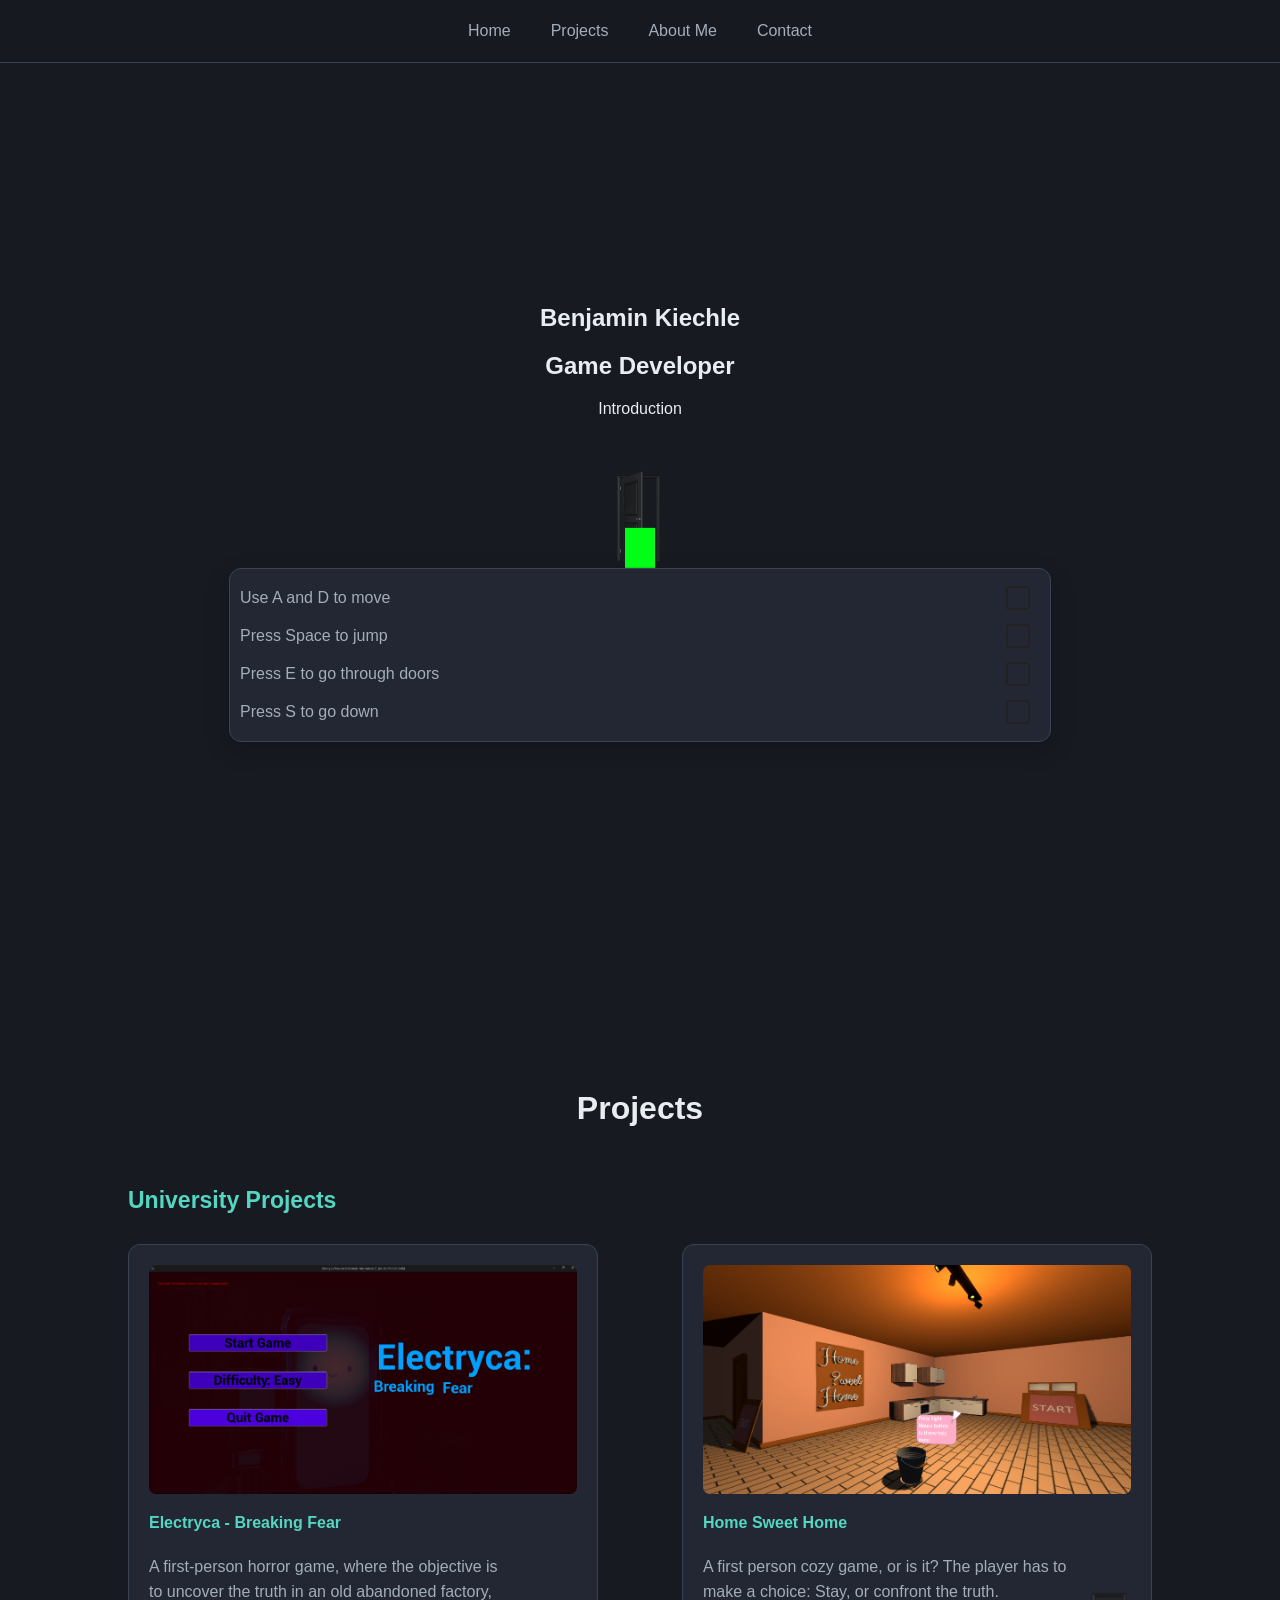
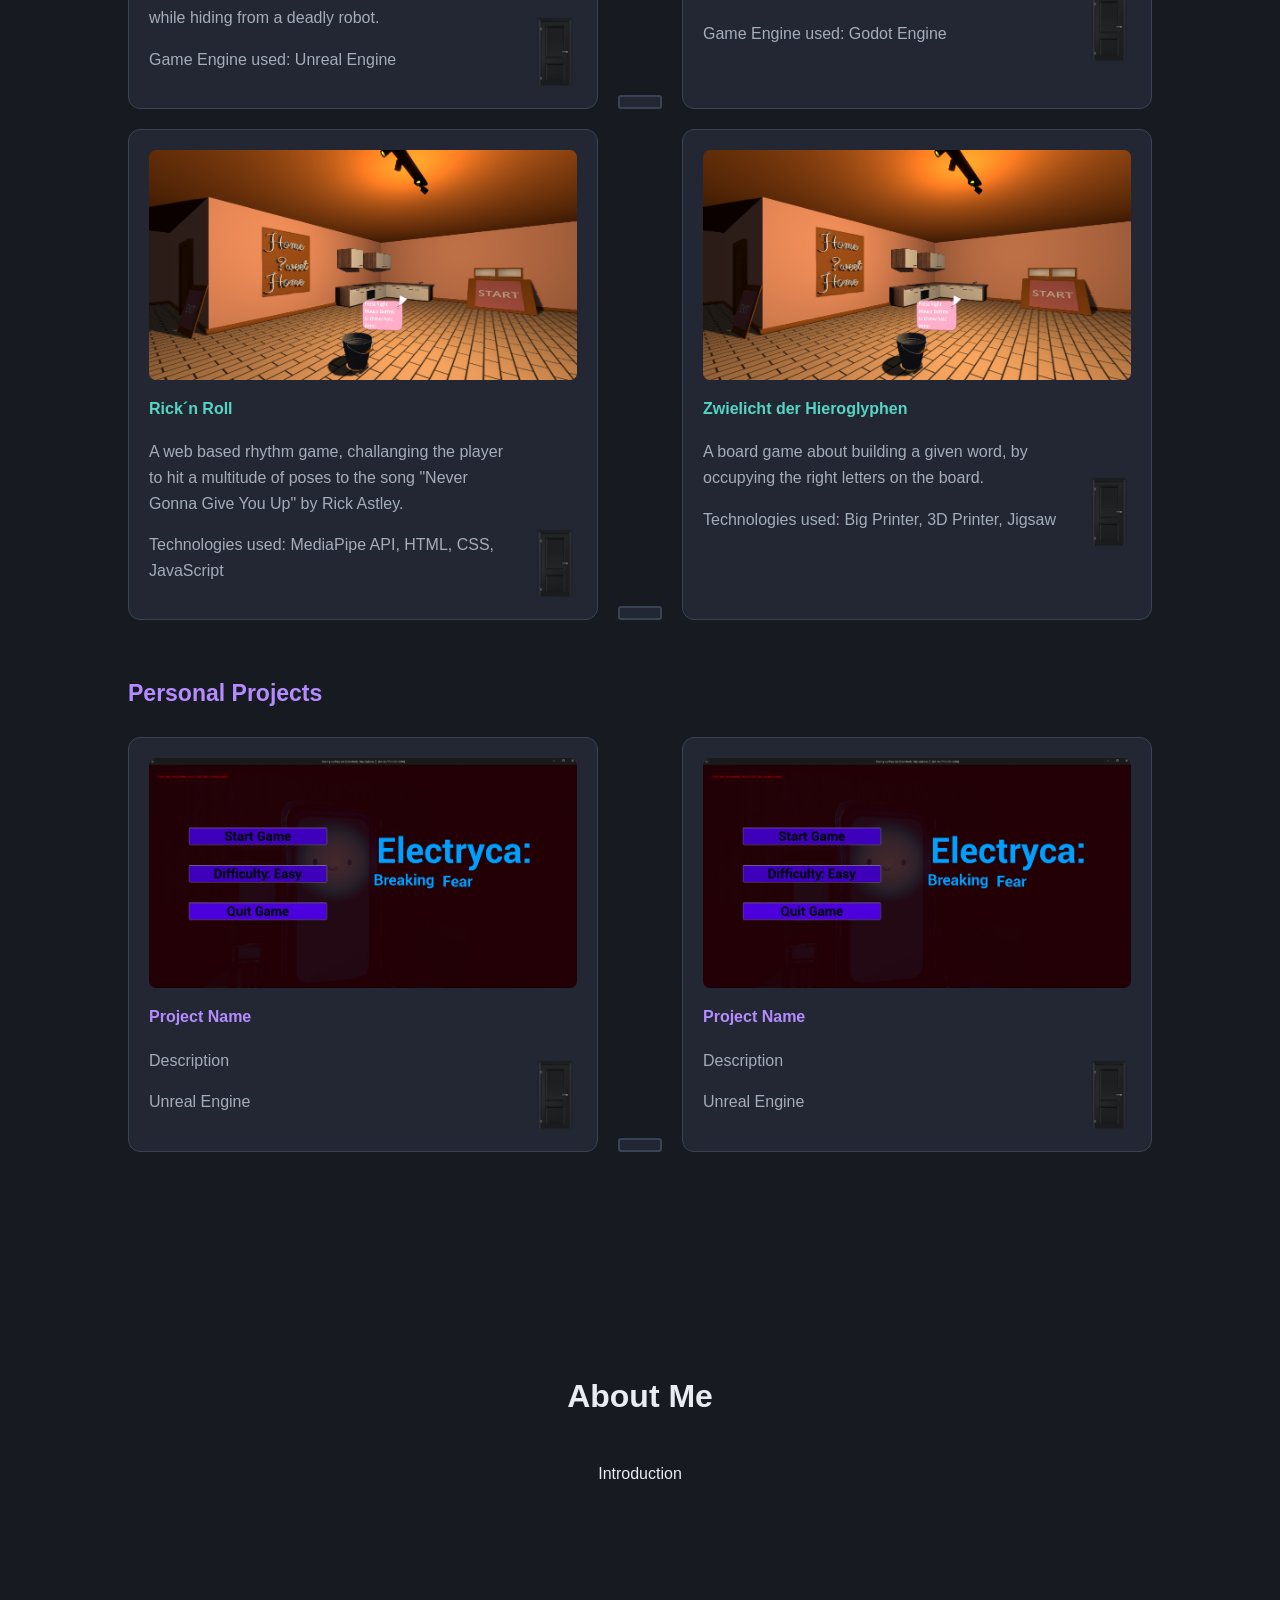
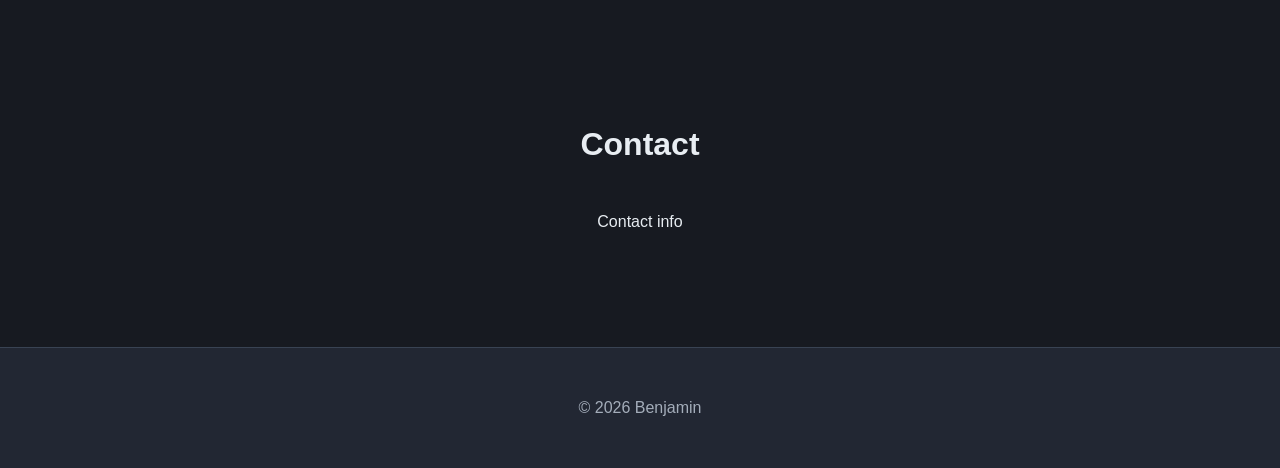
<file: index.html>
<!DOCTYPE html>
<html lang="en">

<head>
    <meta charset="UTF-8">
    <meta name="viewport" content="width=device-width, initial-scale=1.0">

    <title>Portfolio</title>
    <link rel="stylesheet" href="MainPage\style.css">
</head>

<body>

    <header>
        <nav>
            <a href="#home">Home</a>
            <a href="#projects">Projects</a>
            <a href="#about">About Me</a>
            <a href="#contact">Contact</a>
        </nav>
    </header>


    <main>

        <section id="home">

            <div class="home-content">

                <h1>Benjamin Kiechle</h1>

                <h2>Game Developer</h2>

                <p>
                    Introduction
                </p>





                <div class="TutorialPlatform">
                    <div class="project-entry tutorial-door" data-tutorial="true">
                        <img src="Images/TürZu.png">
                    </div>

                    <div class="tutorial-task">
                        <p>Use A and D to move</p>
                        <div class="check-box" id="moveCheck"></div>
                    </div>

                    <div class="tutorial-task">
                        <p>Press Space to jump</p>
                        <div class="check-box" id="jumpCheck"></div>
                    </div>

                    <div class="tutorial-task">
                        <p>Press E to go through doors</p>
                        <div class="check-box" id="doorCheck"></div>
                    </div>

                    <div class="tutorial-task">
                        <p>Press S to go down</p>
                        <div class="check-box" id="downCheck"></div>
                    </div>
                </div>

            </div>

        </section>

        <section id="projects">

            <h2>Projects</h2>


            <section id="university-projects">

                <h3>University Projects</h3>

                <!-- <div class="elevator"></div> -->

                <div class="project-grid">

                    <!-- Project cards go here -->
                    <article class="project-card">

                        <img src="Images/MainMenu.png">

                        <div class="project-content">

                            <div class="project-info">
                                <h4>Electryca - Breaking Fear</h4>

                                <p>
                                    A first-person horror game, where the objective is to uncover the truth in an old
                                    abandoned factory, while hiding from a deadly robot.
                                </p>

                                <p>
                                    Game Engine used: Unreal Engine
                                </p>
                            </div>

                            <div class="project-entry" data-link="ElectrycaPage\Electryca.html">
                                <img src="Images\TürZu.png" alt="jpg icon">
                            </div>

                        </div>

                    </article>

                    <!-- <div class="ladder">
                        <div class="ladder-block"></div>
                        <div class="ladder-block"></div>
                        <div class="ladder-block"></div>
                        <div class="ladder-block"></div>

                    </div> -->
                    <div class="elevator"></div>

                    <article class="project-card">

                        <img src="Images\HSH_MainMenu.png">

                        <div class="project-content">
                            <div class="project-info">
                                <h4>Home Sweet Home</h4>

                                <p>
                                    A first person cozy game, or is it? The player has to make a choice: Stay, or
                                    confront
                                    the truth.
                                </p>

                                <p>
                                    Game Engine used: Godot Engine
                                </p>
                            </div>
                            <!-- <a href="HomeSweetHome\HomeSweetHome.html">View Project</a> -->
                            <div class="project-entry" data-link="HomeSweetHome\HomeSweetHome.html">
                                <img src="Images\TürZu.png" alt="jpg icon">
                            </div>

                        </div>

                    </article>


                    <article class="project-card">

                        <img src="Images\HSH_MainMenu.png">

                        <div class="project-content">
                            <div class="project-info">
                                <h4>Rick´n Roll</h4>

                                <p>
                                    A web based rhythm game, challanging the player to hit a multitude of poses to the
                                    song
                                    "Never Gonna Give You Up" by Rick Astley.
                                </p>

                                <p>
                                    Technologies used: MediaPipe API, HTML, CSS, JavaScript
                                </p>
                            </div>
                            <div class="project-entry" data-link="RicknRoll\RicknRoll.html">
                                <img src="Images\TürZu.png" alt="jpg icon">
                            </div>
                        </div>

                    </article>

                    <!-- <div class="ladder">
                        <div class="ladder-block"></div>
                        <div class="ladder-block"></div>
                        <div class="ladder-block"></div>
                        <div class="ladder-block"></div>

                    </div> -->
                    <div class="elevator"></div>

                    <article class="project-card">

                        <img src="Images\HSH_MainMenu.png">

                        <div class="project-content">
                            <div class="project-info">
                                <h4>Zwielicht der Hieroglyphen</h4>

                                <p>
                                    A board game about building a given word, by occupying the right letters on the
                                    board.
                                </p>

                                <p>
                                    Technologies used: Big Printer, 3D Printer, Jigsaw
                                </p>
                            </div>
                            <div class="project-entry" data-link="Zwielicht_der_Hieroglyphen\Hieroglyphen.html">
                                <img src="Images\TürZu.png" alt="jpg icon">
                            </div>
                        </div>

                    </article>

                </div>

            </section>


            <section id="personal-projects">

                <h3>Personal Projects</h3>

                <div class="project-grid">

                    <!-- Project cards go here -->
                    <article class="project-card">

                        <img src="Images\MainMenu.png">

                        <div class="project-content">
                            <div class="project-info">
                                <h4>Project Name</h4>

                                <p>
                                    Description
                                </p>

                                <p>
                                    Unreal Engine
                                </p>
                            </div>
                            <div class="project-entry" data-link="Zwielicht_der_Hieroglyphen\Hieroglyphen.html">
                                <img src="Images\TürZu.png" alt="jpg icon">
                            </div>

                        </div>

                    </article>

                    <!-- <div class="ladder">
                        <div class="ladder-block"></div>
                        <div class="ladder-block"></div>
                        <div class="ladder-block"></div>
                        <div class="ladder-block"></div>
                    </div> -->

                    <div class="elevator"></div>

                    <article class="project-card">

                        <img src="Images\MainMenu.png">

                        <div class="project-content">
                            <div class="project-info">
                                <h4>Project Name</h4>

                                <p>
                                    Description
                                </p>

                                <p>
                                    Unreal Engine
                                </p>
                            </div>
                            <div class="project-entry" data-link="Zwielicht_der_Hieroglyphen\Hieroglyphen.html">
                                <img src="Images\TürZu.png" alt="jpg icon">
                            </div>

                        </div>

                    </article>
                </div>

            </section>

        </section>


        <section id="about">
            <h2>About Me</h2>
            <p>Introduction</p>
        </section>


        <section id="contact">
            <h2>Contact</h2>
            <p>Contact info</p>
        </section>
    </main>


    <footer>
        <p>© 2026 Benjamin</p>
    </footer>
    <canvas id="gameCanvas"></canvas>

    <script type="module" src="MainPage\game.js"></script>
</body>

</html>
</file>
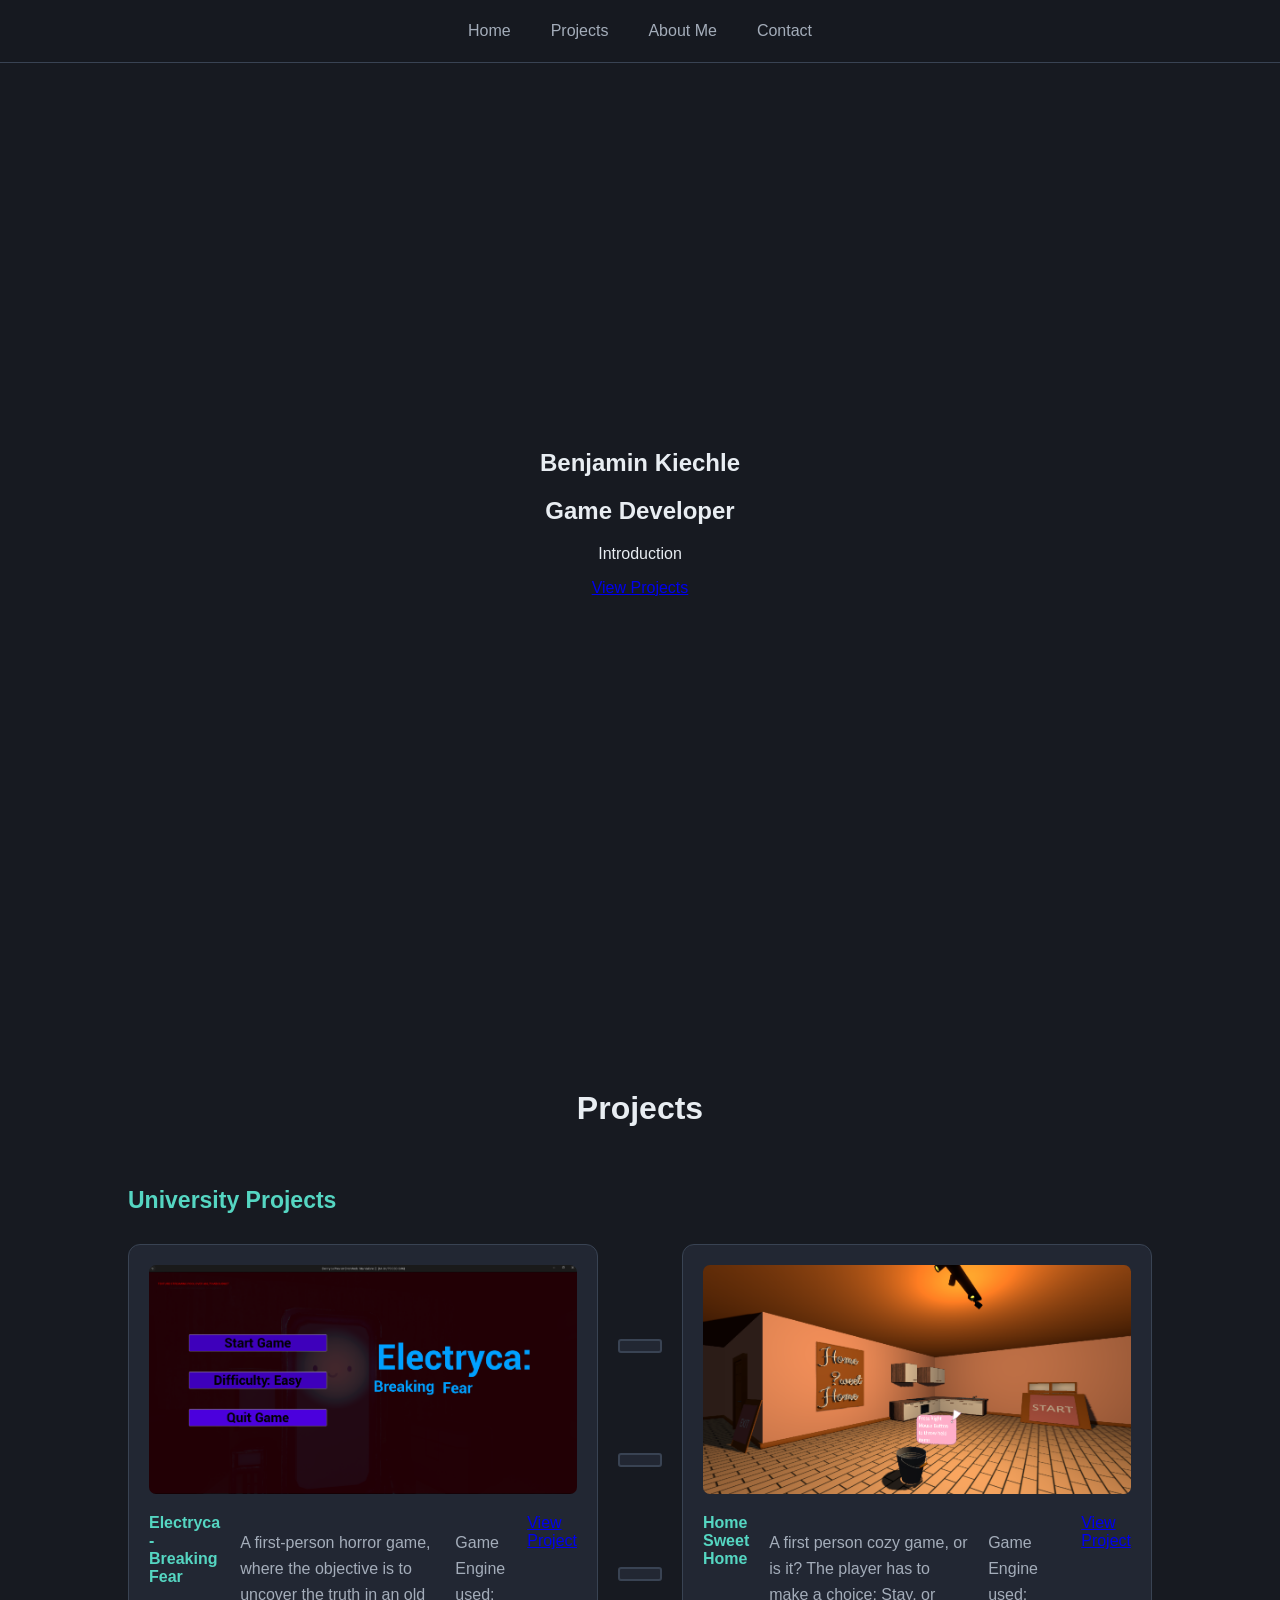
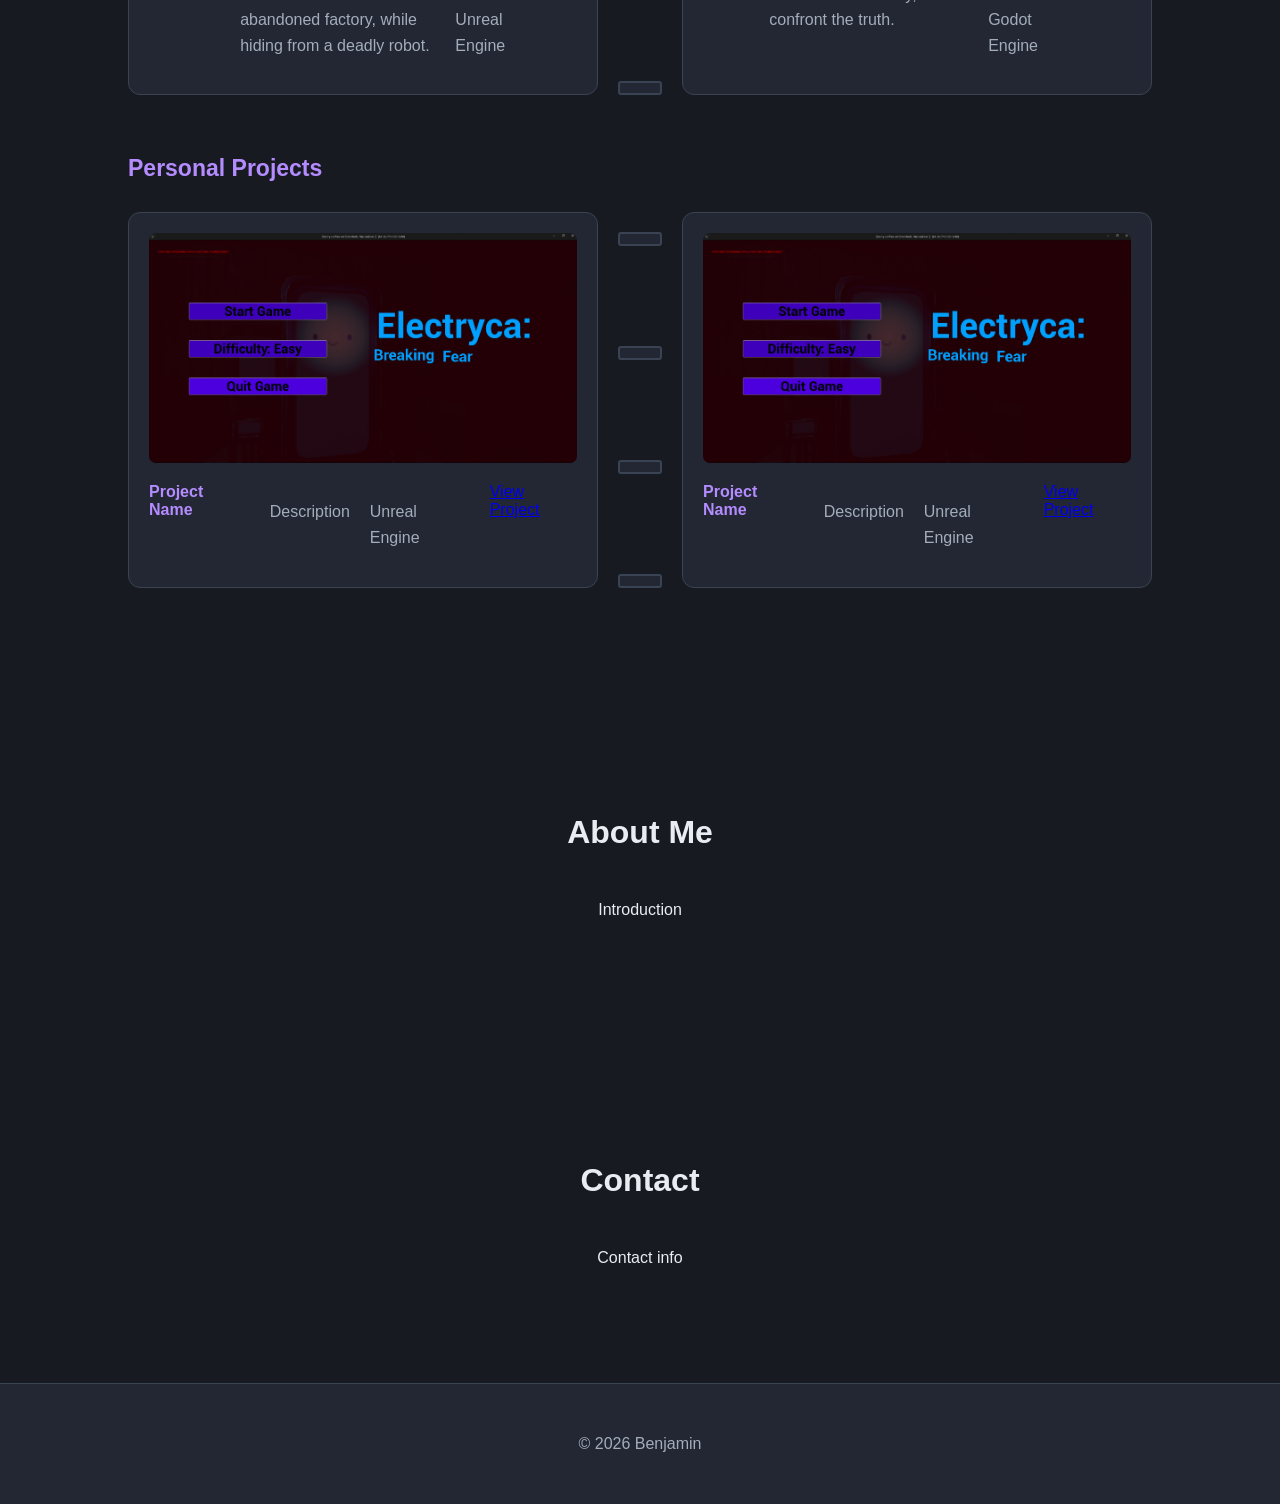
<file: MainPage/index.html>
<!DOCTYPE html>
<html lang="en">

<head>
    <meta charset="UTF-8">
    <meta name="viewport" content="width=device-width, initial-scale=1.0">

    <title>Portfolio</title>
    <link rel="stylesheet" href="style.css">
</head>

<body>

    <header>
        <nav>
            <a href="#home">Home</a>
            <a href="#projects">Projects</a>
            <a href="#about">About Me</a>
            <a href="#contact">Contact</a>
        </nav>
    </header>


    <main>

        <section id="home">

            <div class="home-content">

                <h1>Benjamin Kiechle</h1>

                <h2>Game Developer</h2>

                <p>
                    Introduction
                </p>

                <a href="#projects">View Projects</a>

            </div>

        </section>

        <section id="projects">

            <h2>Projects</h2>


            <section id="university-projects">

                <h3>University Projects</h3>

                <div class="project-grid">

                    <!-- Project cards go here -->
                    <article class="project-card">

                        <img src="../Images/MainMenu.png">

                        <div class="project-content">

                            <h4>Electryca - Breaking Fear</h4>

                            <p>
                                A first-person horror game, where the objective is to uncover the truth in an old
                                abandoned factory, while hiding from a deadly robot.
                            </p>

                            <p>
                                Game Engine used: Unreal Engine
                            </p>

                            <a href="..\ElectrycaPage\Electryca.html">View Project</a>

                        </div>

                    </article>

                    <div class="ladder">
                        <div class="ladder-block"></div>
                        <div class="ladder-block"></div>
                        <div class="ladder-block"></div>
                        <div class="ladder-block"></div>

                    </div>

                    <article class="project-card">

                        <img src="..\Images\HSH_MainMenu.png">

                        <div class="project-content">

                            <h4>Home Sweet Home</h4>

                            <p>
                                A first person cozy game, or is it? The player has to make a choice: Stay, or confront
                                the truth.
                            </p>

                            <p>
                                Game Engine used: Godot Engine
                            </p>

                            <a href="#">View Project</a>

                        </div>

                    </article>

                </div>

            </section>


            <section id="personal-projects">

                <h3>Personal Projects</h3>

                <div class="project-grid">

                    <!-- Project cards go here -->
                    <article class="project-card">

                        <img src="..\Images\MainMenu.png">

                        <div class="project-content">

                            <h4>Project Name</h4>

                            <p>
                                Description
                            </p>

                            <p>
                                Unreal Engine
                            </p>

                            <a href="#">View Project</a>

                        </div>

                    </article>

                    <div class="ladder">
                        <div class="ladder-block"></div>
                        <div class="ladder-block"></div>
                        <div class="ladder-block"></div>
                        <div class="ladder-block"></div>
                    </div>

                    <article class="project-card">

                        <img src="..\Images\MainMenu.png">

                        <div class="project-content">

                            <h4>Project Name</h4>

                            <p>
                                Description
                            </p>

                            <p>
                                Unreal Engine
                            </p>

                            <a href="#">View Project</a>

                        </div>

                    </article>
                </div>

            </section>

        </section>


        <section id="about">
            <h2>About Me</h2>
            <p>Introduction</p>
        </section>


        <section id="contact">
            <h2>Contact</h2>
            <p>Contact info</p>
        </section>
    </main>


    <footer>
        <p>© 2026 Benjamin</p>
    </footer>
    <canvas id="gameCanvas"></canvas>

    <script type="module" src="game.js"></script>
</body>

</html>
</file>
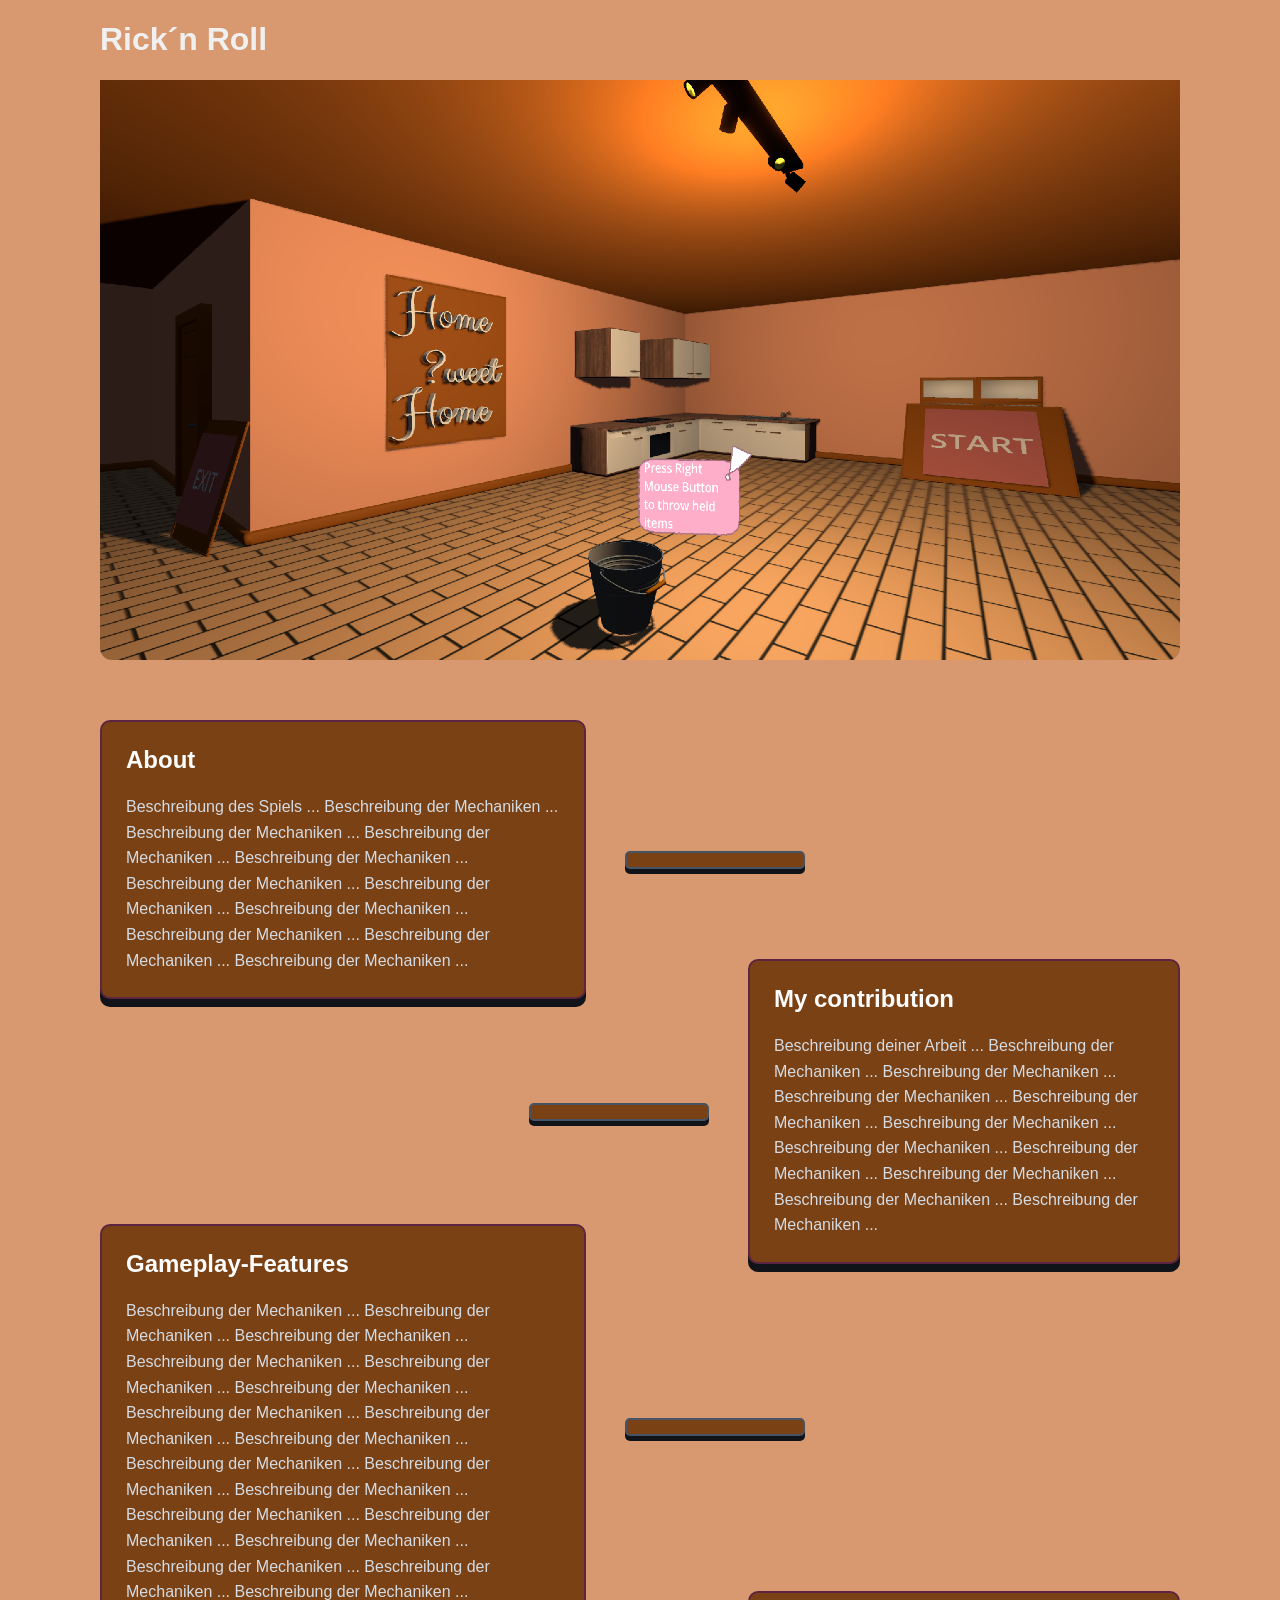
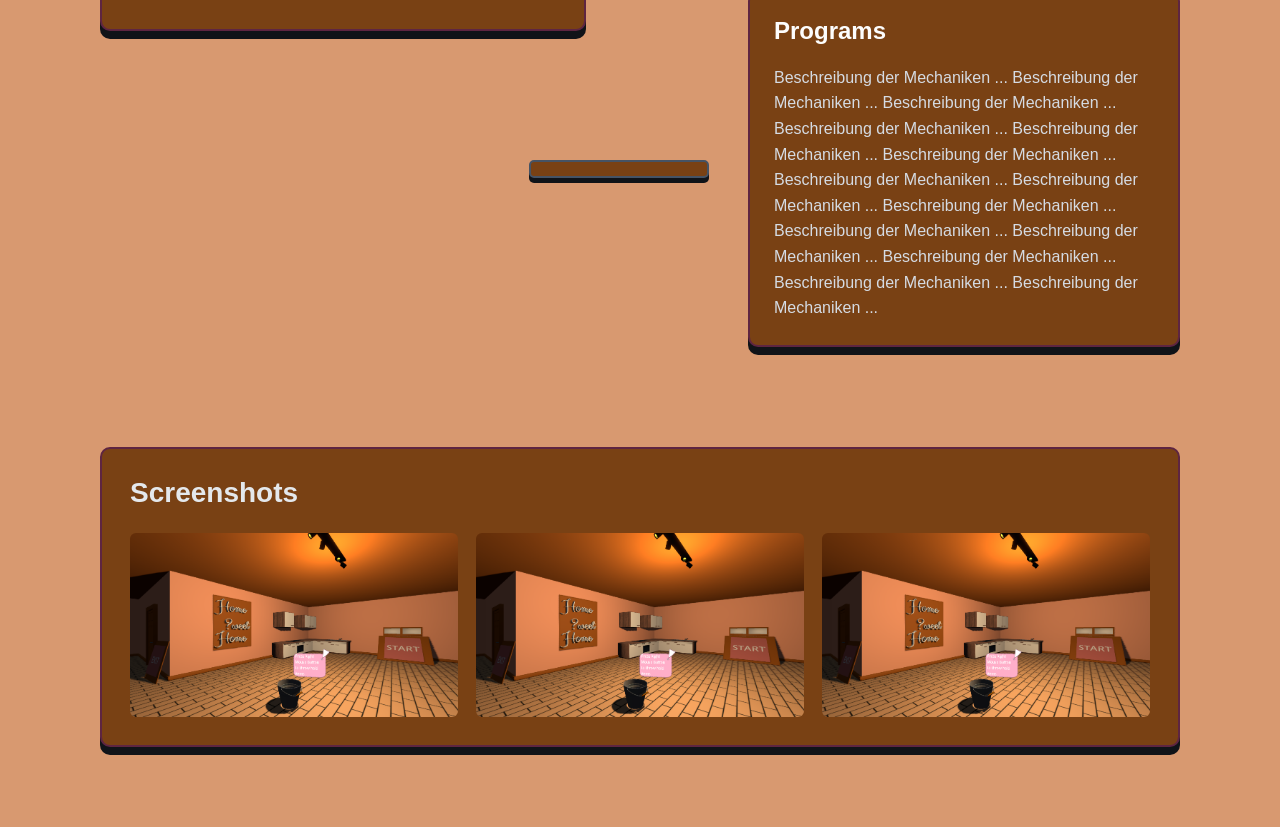
<file: RicknRoll/RicknRoll.html>
<!DOCTYPE html>
<html lang="en">

<head>
    <meta charset="UTF-8">
    <meta name="viewport" content="width=device-width, initial-scale=1.0">
    <title>Electryca - Breaking Fear</title>
    <link rel="stylesheet" href="RicknRoll.css">
</head>

<body>
    <canvas id="gameCanvas"></canvas>

    <main class="project-level">
        <h1>Rick´n Roll</h1>
        <section class="hero-platform">
            <img src="..\Images\HSH_MainMenu.png" alt="Rick´n Roll">
        </section>


        <section class="info-area">
            <div class="info-platform">
                <h2>About</h2>
                <p>Beschreibung des Spiels ...
                    Beschreibung der Mechaniken ...
                    Beschreibung der Mechaniken ...
                    Beschreibung der Mechaniken ...
                    Beschreibung der Mechaniken ...
                    Beschreibung der Mechaniken ...
                    Beschreibung der Mechaniken ...
                    Beschreibung der Mechaniken ...
                    Beschreibung der Mechaniken ...
                    Beschreibung der Mechaniken ...
                    Beschreibung der Mechaniken ...
                </p>
            </div>

            <div class="helper-platform"></div>

            <div class="info-platform">
                <h2>My contribution</h2>
                <p>Beschreibung deiner Arbeit ...
                    Beschreibung der Mechaniken ...
                    Beschreibung der Mechaniken ...
                    Beschreibung der Mechaniken ...
                    Beschreibung der Mechaniken ...
                    Beschreibung der Mechaniken ...
                    Beschreibung der Mechaniken ...
                    Beschreibung der Mechaniken ...
                    Beschreibung der Mechaniken ...
                    Beschreibung der Mechaniken ...
                    Beschreibung der Mechaniken ...
                </p>
                <div id="hiddenTextPosition2"></div>
            </div>

            <div class="helper-platform"></div>

            <div class="info-platform">
                <h2>Gameplay-Features</h2>
                <p>Beschreibung der Mechaniken ...
                    Beschreibung der Mechaniken ...
                    Beschreibung der Mechaniken ...
                    Beschreibung der Mechaniken ...
                    Beschreibung der Mechaniken ...
                    Beschreibung der Mechaniken ...
                    Beschreibung der Mechaniken ...
                    Beschreibung der Mechaniken ...
                    Beschreibung der Mechaniken ...
                    Beschreibung der Mechaniken ...
                    Beschreibung der Mechaniken ...
                    Beschreibung der Mechaniken ...
                    Beschreibung der Mechaniken ...
                    Beschreibung der Mechaniken ...
                    Beschreibung der Mechaniken ...
                    Beschreibung der Mechaniken ...
                    Beschreibung der Mechaniken ...
                    Beschreibung der Mechaniken ...
                </p>
            </div>

            <div class="helper-platform"></div>

            <div class="info-platform">
                <h2>Programs</h2>
                <p>Beschreibung der Mechaniken ...
                    Beschreibung der Mechaniken ...
                    Beschreibung der Mechaniken ...
                    Beschreibung der Mechaniken ...
                    Beschreibung der Mechaniken ...
                    Beschreibung der Mechaniken ...
                    Beschreibung der Mechaniken ...
                    Beschreibung der Mechaniken ...
                    Beschreibung der Mechaniken ...
                    Beschreibung der Mechaniken ...
                    Beschreibung der Mechaniken ...
                    Beschreibung der Mechaniken ...
                    Beschreibung der Mechaniken ...
                    Beschreibung der Mechaniken ...
                </p>
            </div>

            <div class="helper-platform"></div>
        </section>

        <section class="screenshot-gallery">

            <h2>Screenshots</h2>
            <div class="screenshot-grid">
                <img src="..\Images\HSH_MainMenu.png" alt="Screenshot 1">
                <img src="..\Images\HSH_MainMenu.png" alt="Screenshot 2">
                <img src="..\Images\HSH_MainMenu.png" alt="Screenshot 3">
            </div>
        </section>

    </main>
    <script type="module" src="RicknRoll.js"></script>
</body>

</html>
</file>
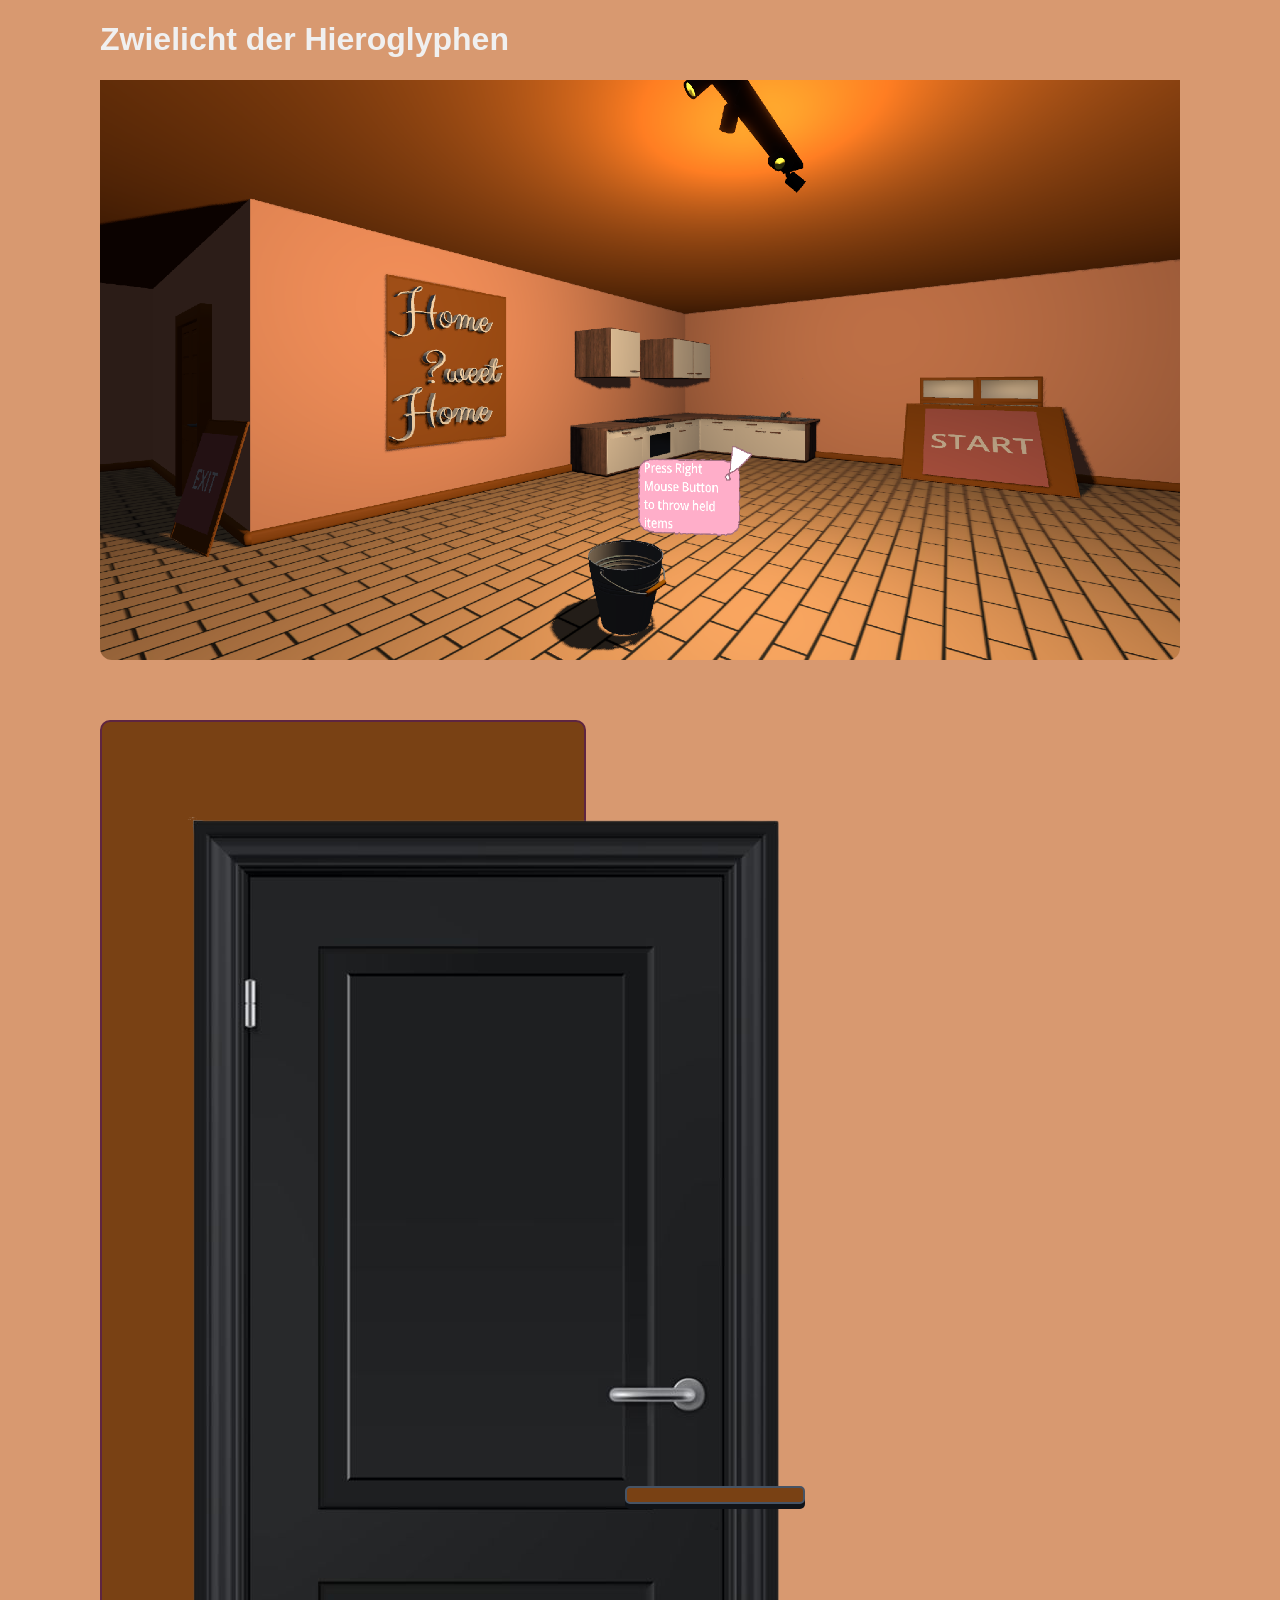
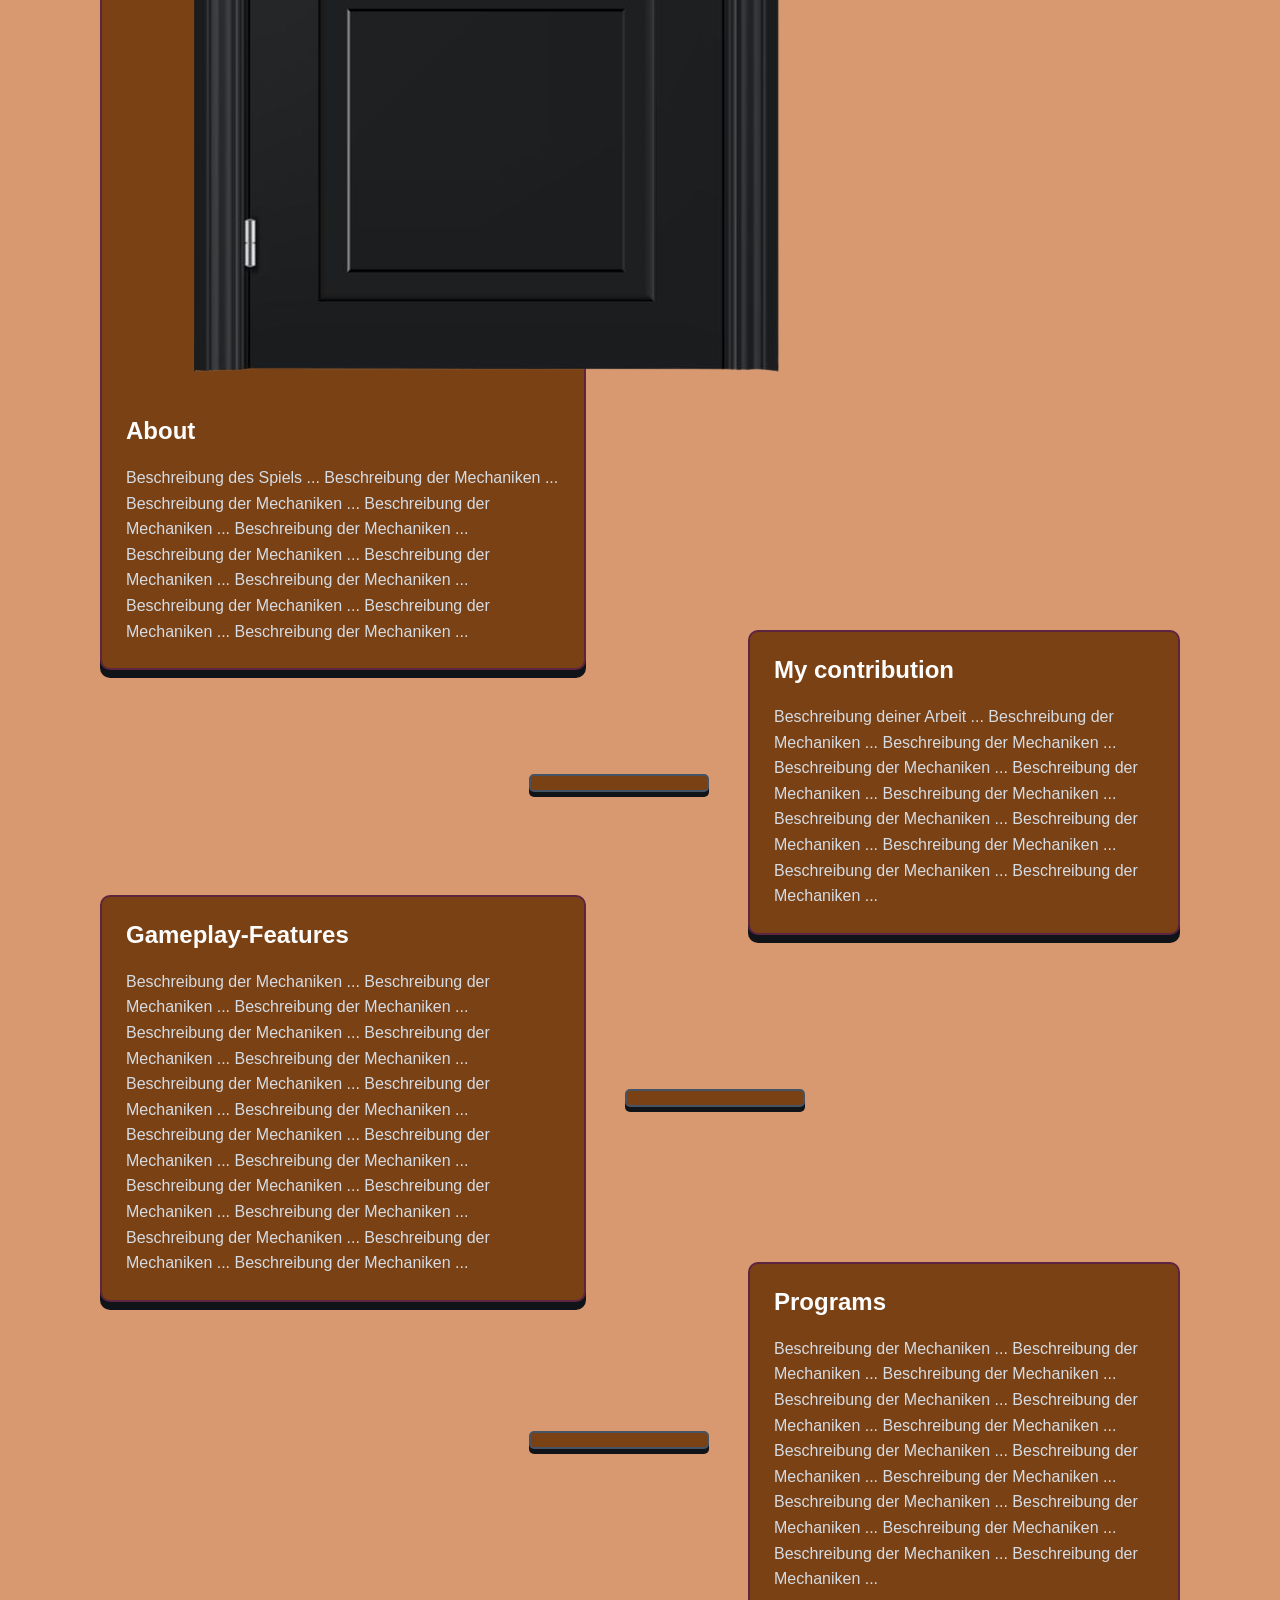
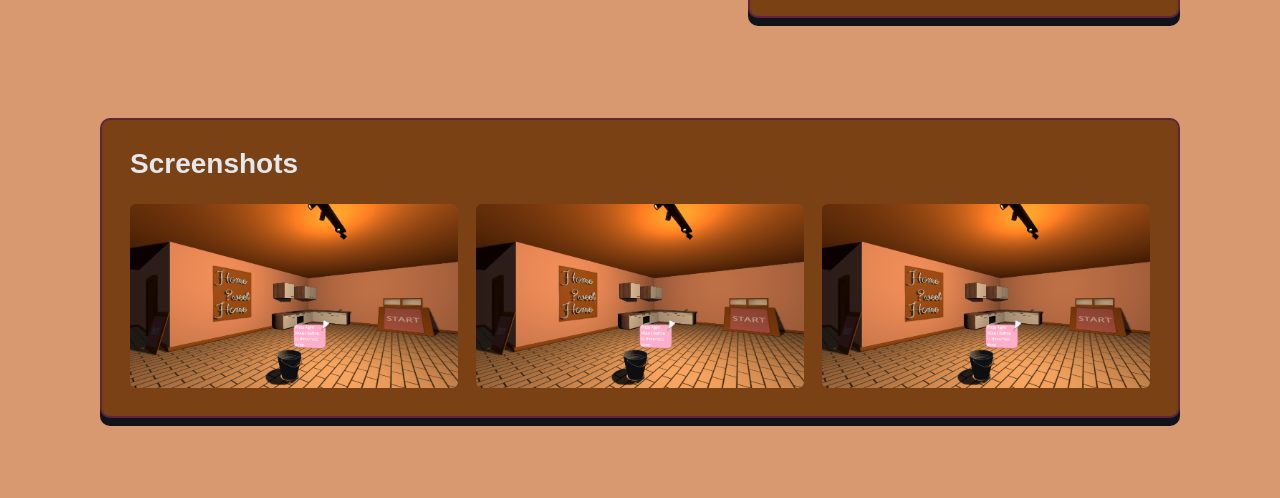
<file: Zwielicht_der_Hieroglyphen/Hieroglyphen.html>
<!DOCTYPE html>
<html lang="en">

<head>
    <meta charset="UTF-8">
    <meta name="viewport" content="width=device-width, initial-scale=1.0">
    <title>Electryca - Breaking Fear</title>
    <link rel="stylesheet" href="Hieroglyphen.css">
</head>

<body>
    <canvas id="gameCanvas"></canvas>

    <main class="project-level">
        <h1>Zwielicht der Hieroglyphen</h1>
        <section class="hero-platform">
            <img src="..\Images\HSH_MainMenu.png" alt="Zwielicht der Hieroglyphen">
        </section>


        <section class="info-area">
            <div class="info-platform">
                <div class="project-entry" data-link="../index.html">
                    <img src="..\Images\TürZu.png" alt="jpg icon">
                </div>
                <h2>About</h2>
                <p>Beschreibung des Spiels ...
                    Beschreibung der Mechaniken ...
                    Beschreibung der Mechaniken ...
                    Beschreibung der Mechaniken ...
                    Beschreibung der Mechaniken ...
                    Beschreibung der Mechaniken ...
                    Beschreibung der Mechaniken ...
                    Beschreibung der Mechaniken ...
                    Beschreibung der Mechaniken ...
                    Beschreibung der Mechaniken ...
                    Beschreibung der Mechaniken ...
                </p>
            </div>

            <div class="helper-platform"></div>

            <div class="info-platform">
                <h2>My contribution</h2>
                <p>Beschreibung deiner Arbeit ...
                    Beschreibung der Mechaniken ...
                    Beschreibung der Mechaniken ...
                    Beschreibung der Mechaniken ...
                    Beschreibung der Mechaniken ...
                    Beschreibung der Mechaniken ...
                    Beschreibung der Mechaniken ...
                    Beschreibung der Mechaniken ...
                    Beschreibung der Mechaniken ...
                    Beschreibung der Mechaniken ...
                    Beschreibung der Mechaniken ...
                </p>
                <div id="hiddenTextPosition2"></div>
            </div>

            <div class="helper-platform"></div>

            <div class="info-platform">
                <h2>Gameplay-Features</h2>
                <p>Beschreibung der Mechaniken ...
                    Beschreibung der Mechaniken ...
                    Beschreibung der Mechaniken ...
                    Beschreibung der Mechaniken ...
                    Beschreibung der Mechaniken ...
                    Beschreibung der Mechaniken ...
                    Beschreibung der Mechaniken ...
                    Beschreibung der Mechaniken ...
                    Beschreibung der Mechaniken ...
                    Beschreibung der Mechaniken ...
                    Beschreibung der Mechaniken ...
                    Beschreibung der Mechaniken ...
                    Beschreibung der Mechaniken ...
                    Beschreibung der Mechaniken ...
                    Beschreibung der Mechaniken ...
                    Beschreibung der Mechaniken ...
                    Beschreibung der Mechaniken ...
                    Beschreibung der Mechaniken ...
                </p>
            </div>

            <div class="helper-platform"></div>

            <div class="info-platform">
                <h2>Programs</h2>
                <p>Beschreibung der Mechaniken ...
                    Beschreibung der Mechaniken ...
                    Beschreibung der Mechaniken ...
                    Beschreibung der Mechaniken ...
                    Beschreibung der Mechaniken ...
                    Beschreibung der Mechaniken ...
                    Beschreibung der Mechaniken ...
                    Beschreibung der Mechaniken ...
                    Beschreibung der Mechaniken ...
                    Beschreibung der Mechaniken ...
                    Beschreibung der Mechaniken ...
                    Beschreibung der Mechaniken ...
                    Beschreibung der Mechaniken ...
                    Beschreibung der Mechaniken ...
                </p>
            </div>

            <div class="helper-platform"></div>
        </section>

        <section class="screenshot-gallery">

            <h2>Screenshots</h2>
            <div class="screenshot-grid">
                <img src="..\Images\HSH_MainMenu.png" alt="Screenshot 1">
                <img src="..\Images\HSH_MainMenu.png" alt="Screenshot 2">
                <img src="..\Images\HSH_MainMenu.png" alt="Screenshot 3">
            </div>
        </section>

    </main>
    <script type="module" src="Hieroglyphen.js"></script>
</body>

</html>
</file>
<file: MainPage/style.css>
/* GENERAL */

html {
    scroll-behavior: smooth;
}

body {
    margin: 0;
    font-family: Arial, sans-serif;
}


/* NAVIGATION */

header {
    position: sticky;
    top: 0;
    z-index: 1000;
    background-color: white;
}

nav {
    display: flex;
    justify-content: center;
    gap: 30px;
    padding: 20px;
}

nav a {
    text-decoration: none;
    color: black;
}


/* HOME */

#home {
    min-height: 100vh;

    display: flex;
    justify-content: center;
    align-items: center;

    text-align: center;
}

/* .home-content {
    max-width: 700px;
} */


/* PROJECTS */

#projects {
    padding: 100px 10%;
}

#projects>h2 {
    text-align: center;
}

#university-projects,
#personal-projects {
    margin-top: 60px;
}

#university-projects h3,
#personal-projects h3 {
    margin-bottom: 30px;
}




.project-grid {
    display: grid;
    grid-template-columns: 1fr auto 1fr;
    align-items: end;
    gap: 20px;
}

/* PROJECT CARD */

.project-card {
    height: 100%;
    box-sizing: border-box;
    border: 1px solid #ccc;
    padding: 20px;
}

.project-card img {
    width: 100%;
    height: auto;
    display: block;
}

.project-content {
    margin-top: 20px;
}


/* ABOUT */

#about {
    padding: 100px 10%;
    text-align: center;
}


/* CONTACT */

#contact {
    padding: 100px 10%;
    text-align: center;
}


/* FOOTER */

footer {
    padding: 30px;
    text-align: center;
}

#gameCanvas {
    position: fixed;
    inset: 0;

    width: 100%;
    height: 100%;

    pointer-events: none;
    z-index: 9999;
}

.ladder {
    display: flex;
    flex-direction: column;
    align-items: center;
    gap: 100px;
}





.TutorialPlatform {
    position: relative;
    width: 800px;
    border: 1px solid #333;
    border-radius: 10px;
    margin-top: 150px;
    padding: 10px;
}

.tutorial-task {
    display: flex;
    justify-content: space-between;
    align-items: center;
}

.tutorial-task p {
    margin: 10px 0;
}

.check-box {
    width: 20px;
    height: 20px;
    border: 2px solid #222;
    border-radius: 3px;
    margin-right: 10px;
}

.check-box.completed {
    background-color: #4CAF50;
    position: relative;
}

.check-box.completed::after {
    content: "✓";
    color: white;
    position: absolute;
    left: 3px;
    top: -2px;
    font-size: 18px;
}

.project-entry {
    width: 10%;
    height: auto;
    flex-shrink: 0;
    align-self: flex-end;
}


.project-entry:hover img {
    content: url("../Images/TürOffen.png");
}

.tutorial-door {
    position: absolute;
    width: 80px;
    height: 100px;
    top: -100px;
    left: 50%;
    transform: translateX(-50%);
}

.tutorial-door img {
    width: 100%;
    height: 100%;
    object-fit: contain;
}

.project-content {
    display: flex;
    align-items: flex-start;
    justify-content: space-between;
    gap: 20px;
}

.project-info {
    flex: 1;
}

#university-projects {
    --project-accent: #55d6c2;
    --project-glow: #09bea634;
}

#personal-projects {
    --project-accent: #b58cff;
    --project-glow: #6b46af60;
}


:root {
    --background: #171a21;
    --surface: #222733;
    --surface-hover: #2b3342;
    --accent: #55d6c2;
    --text: #e8edf2;
    --text-muted: #a4adba;
    --border: #394353;
    --glow: #09bea634;
    --elevator-speed: 300;
}

body {
    background-color: var(--background);
    color: var(--text);
    font-family: Arial, sans-serif;
}

html {
    scroll-behavior: smooth;
}

header {
    position: sticky;
    top: 0;
    z-index: 10000;
    background: rgba(23, 26, 33, 0.9);
    backdrop-filter: blur(12px);
    border-bottom: 1px solid var(--border);
}

nav {
    display: flex;
    justify-content: center;
    gap: 40px;
    padding: 22px;
}

nav a {
    text-decoration: none;
    color: var(--text-muted);
    font-size: 16px;
    transition: color 0.2s ease;
}

nav a:hover {
    color: var(--accent);
}

.project-card {
    background: var(--surface);
    border: 1px solid var(--border);
    border-radius: 12px;
    padding: 20px;

    transition:
        transform 0.25s ease,
        border-color 0.25s ease,
        box-shadow 0.25s ease;
}

.project-card:hover,
.project-card.player-hover {
    transform: translateY(-5px);
    border-color: var(--project-accent);
    /* box-shadow: 0 10px 30px rgba(0, 0, 0, 0.25); */
    box-shadow:
        0 0 5px var(--project-glow),
        0 0 10px var(--project-glow),
        0 0 30px var(--project-glow),
        0 0 40px var(--project-glow);
}

.elevator {
    /* margin: 0 auto; */
    width: 40px;
    height: 10px;
    background-color: var(--surface);
    border: 2px solid var(--border);
    border-radius: 3px;

    transition:
        transform calc(var(--elevator-distance) / var(--elevator-speed) * 1s) ease-in-out,
        border-color 0.25s ease;
}

.elevator.player-hover {
    transform: translateY(calc(var(--elevator-distance) * -1px));
    border-color: var(--project-accent);
    box-shadow:
        0 0 5px var(--project-glow),
        0 0 10px var(--project-glow),
        0 0 30px var(--project-glow),
        0 0 40px var(--project-glow);
}

.project-card img {
    border-radius: 7px;
}

.project-content {
    margin-top: 20px;
}

.project-card h4 {
    color: var(--project-accent);
    margin-top: 0;
}

.project-card p {
    color: var(--text-muted);
    line-height: 1.6;
}

#projects,
#about,
#contact {
    padding: 100px 10%;
}

#projects>h2,
#about h2,
#contact h2 {
    font-size: 32px;
    margin-bottom: 50px;
    color: var(--text);
}

#university-projects h3,
#personal-projects h3 {
    color: var(--project-accent);
    font-size: 23px;
    margin-bottom: 30px;
}

.TutorialPlatform {
    background: var(--surface);
    border: 1px solid var(--border);
    border-radius: 12px;
    box-shadow: 0 8px 25px rgba(0, 0, 0, 0.2);
    color: var(--text);
}

.tutorial-task p {
    color: var(--text-muted);
}

footer {
    background: var(--surface);
    border-top: 1px solid var(--border);
    padding: 35px;
    text-align: center;
    color: var(--text-muted);
}

.ladder-block {
    width: 40px;
    height: 10px;
    background-color: var(--surface);
    border: 2px solid var(--border);
    border-radius: 3px;
}
</file>
<file: RicknRoll/RicknRoll.css>
/* =========================
   Allgemeines Layout
========================= */

* {
    box-sizing: border-box;
}

body {
    margin: 0;
    background-color: #d89970;
    color: #f0f0f0;
    font-family: Arial, sans-serif;
}


.project-level {
    position: relative;
    width: 100%;
    padding: 0 100px 80px;
}

#gameCanvas {
    position: fixed;
    inset: 0;

    width: 100%;
    height: 100%;

    pointer-events: none;
    z-index: 9999;
}

.helper-platform {
    position: absolute;
    width: 180px;
    height: 18px;
    background-color: #794114;
    border: 2px solid #465364;
    border-radius: 5px;
    box-shadow: 0 5px 0 #101318;
}

/* Erste Hilfsplattform */


/* .helper-platform:nth-of-type(2) {
    left: 48%;
}

.helper-platform:nth-of-type(4) {
    left: 46%;
}

.helper-platform:nth-of-type(6) {
    left: 48%;
}

.helper-platform:nth-of-type(8) {
    left: 46%;
} */
/* =========================
   Titelbild
========================= */

.hero-platform {
    position: relative;
    width: 100%;
    height: 100%;
    overflow: hidden;
    background-color: #252a32;
    border-radius: 0 0 12px 12px;
}

.hero-platform img {
    display: block;
    width: 100%;
    height: 100%;
    object-fit: cover;
    object-position: center;
}

.hero-platform h1 {
    position: absolute;
    left: 30px;
    bottom: 15px;
    margin: 0;
    color: white;
    font-size: clamp(24px, 3vw, 40px);
    text-shadow: 2px 2px 8px black;
}

/* =========================
   Textplattformen
========================= */

.info-area {
    display: flex;
    flex-direction: column;
    padding: 100px 0;
    position: relative;
}

.info-platform {
    position: relative;
    width: 45%;
    min-height: 150px;
    padding: 24px;
    background-color: #794114;
    border: 2px solid #5e2541;
    border-radius: 10px;
    box-shadow: 0 8px 0 #101318;
}

/* Erste, dritte, fünfte Plattform: links */
.info-platform:nth-child(1),
.info-platform:nth-child(5),
.info-platform:nth-child(6) {
    align-self: flex-start;
    margin-top: -40px;
}

/* Zweite, vierte, sechste Plattform: rechts */
.info-platform:nth-child(2),
.info-platform:nth-child(3),
.info-platform:nth-child(7) {
    align-self: flex-end;
    width: 40%;
    margin-top: -40px;
}

.info-platform h2 {
    margin-top: 0;
    color: #fdfdfd;
    font-size: 24px;
}

.info-platform p {
    margin-bottom: 0;
    line-height: 1.6;
    color: #d5dbe3;
}

/* =========================
   Screenshot-Bereich
========================= */

.screenshot-gallery {
    position: relative;
    width: 100%;
    padding: 28px;
    background-color: #794114;
    border: 2px solid #5e2541;
    border-radius: 10px;
    box-shadow: 0 8px 0 #101318;
}

.screenshot-gallery h2 {
    margin-top: 0;
    margin-bottom: 24px;
    color: #e4e8ec;
    font-size: 28px;
}

.screenshot-grid {
    display: grid;
    grid-template-columns: repeat(3, minmax(0, 1fr));
    gap: 18px;
}

.screenshot-grid img {
    display: block;
    width: 100%;
    aspect-ratio: 16 / 9;
    object-fit: cover;
    border-radius: 6px;
    transition: transform 0.2s ease;
}

.screenshot-grid img:hover {
    transform: scale(1.03);
}

/* =========================
   Platz für die Leitern
========================= */

/* Die seitlichen 100px im project-level
   sind zunächst für die Leitern vorgesehen.
   Die Leitern selbst werden später ergänzt. */

#hiddenCodePosition {
    position: absolute;
    top: 125%;
    left: 50%;
    width: 1px;
    height: 1px;
    pointer-events: none;
}

#hiddenTextPosition {
    position: absolute;
    top: 105%;
    left: 20%;
    width: 1px;
    height: 1px;
    pointer-events: none;
}

#hiddenTextPosition2 {
    position: absolute;
    top: -10%;
    left: 20%;
    width: 1px;
    height: 1px;
    pointer-events: none;
}

#hiddenArrowPosition {
    position: absolute;
    top: -5%;
    left: 50%;
    width: 1px;
    height: 1px;
    pointer-events: none;
}

/* =========================
   Anpassung für kleinere Bildschirme
========================= */

@media (max-width: 800px) {
    .project-level {
        padding: 0 50px 60px;
    }

    .hero-platform {
        height: 240px;
    }

    .info-area {
        gap: 60px;
        padding: 60px 0;
    }

    .info-platform,
    .info-platform:nth-child(even) {
        width: 85%;
    }

    .screenshot-gallery {
        padding: 18px;
    }

    .screenshot-grid {
        grid-template-columns: repeat(2, minmax(0, 1fr));
        gap: 12px;
    }
}

@media (max-width: 500px) {
    .project-level {
        padding: 0 35px 40px;
    }

    .hero-platform {
        height: 200px;
    }

    .hero-platform h1 {
        left: 15px;
        bottom: 12px;
    }

    .info-platform,
    .info-platform:nth-child(even) {
        width: 100%;
        padding: 18px;
    }

    .screenshot-grid {
        grid-template-columns: 1fr;
    }
}
</file>
<file: Zwielicht_der_Hieroglyphen/Hieroglyphen.css>
/* =========================
   Allgemeines Layout
========================= */

* {
    box-sizing: border-box;
}

body {
    margin: 0;
    background-color: #d89970;
    color: #f0f0f0;
    font-family: Arial, sans-serif;
}


.project-level {
    position: relative;
    width: 100%;
    padding: 0 100px 80px;
}

#gameCanvas {
    position: fixed;
    inset: 0;

    width: 100%;
    height: 100%;

    pointer-events: none;
    z-index: 9999;
}

.helper-platform {
    position: absolute;
    width: 180px;
    height: 18px;
    background-color: #794114;
    border: 2px solid #465364;
    border-radius: 5px;
    box-shadow: 0 5px 0 #101318;
}

/* Erste Hilfsplattform */


/* .helper-platform:nth-of-type(2) {
    left: 48%;
}

.helper-platform:nth-of-type(4) {
    left: 46%;
}

.helper-platform:nth-of-type(6) {
    left: 48%;
}

.helper-platform:nth-of-type(8) {
    left: 46%;
} */
/* =========================
   Titelbild
========================= */

.hero-platform {
    position: relative;
    width: 100%;
    height: 100%;
    overflow: hidden;
    background-color: #252a32;
    border-radius: 0 0 12px 12px;
}

.hero-platform img {
    display: block;
    width: 100%;
    height: 100%;
    object-fit: cover;
    object-position: center;
}

.hero-platform h1 {
    position: absolute;
    left: 30px;
    bottom: 15px;
    margin: 0;
    color: white;
    font-size: clamp(24px, 3vw, 40px);
    text-shadow: 2px 2px 8px black;
}

/* =========================
   Textplattformen
========================= */

.info-area {
    display: flex;
    flex-direction: column;
    padding: 100px 0;
    position: relative;
}

.info-platform {
    position: relative;
    width: 45%;
    min-height: 150px;
    padding: 24px;
    background-color: #794114;
    border: 2px solid #5e2541;
    border-radius: 10px;
    box-shadow: 0 8px 0 #101318;
}

/* Erste, dritte, fünfte Plattform: links */
.info-platform:nth-child(1),
.info-platform:nth-child(5),
.info-platform:nth-child(6) {
    align-self: flex-start;
    margin-top: -40px;
}

/* Zweite, vierte, sechste Plattform: rechts */
.info-platform:nth-child(2),
.info-platform:nth-child(3),
.info-platform:nth-child(7) {
    align-self: flex-end;
    width: 40%;
    margin-top: -40px;
}

.info-platform h2 {
    margin-top: 0;
    color: #fdfdfd;
    font-size: 24px;
}

.info-platform p {
    margin-bottom: 0;
    line-height: 1.6;
    color: #d5dbe3;
}

/* =========================
   Screenshot-Bereich
========================= */

.screenshot-gallery {
    position: relative;
    width: 100%;
    padding: 28px;
    background-color: #794114;
    border: 2px solid #5e2541;
    border-radius: 10px;
    box-shadow: 0 8px 0 #101318;
}

.screenshot-gallery h2 {
    margin-top: 0;
    margin-bottom: 24px;
    color: #e4e8ec;
    font-size: 28px;
}

.screenshot-grid {
    display: grid;
    grid-template-columns: repeat(3, minmax(0, 1fr));
    gap: 18px;
}

.screenshot-grid img {
    display: block;
    width: 100%;
    aspect-ratio: 16 / 9;
    object-fit: cover;
    border-radius: 6px;
    transition: transform 0.2s ease;
}

.screenshot-grid img:hover {
    transform: scale(1.03);
}

/* =========================
   Platz für die Leitern
========================= */

/* Die seitlichen 100px im project-level
   sind zunächst für die Leitern vorgesehen.
   Die Leitern selbst werden später ergänzt. */

#hiddenCodePosition {
    position: absolute;
    top: 125%;
    left: 50%;
    width: 1px;
    height: 1px;
    pointer-events: none;
}

#hiddenTextPosition {
    position: absolute;
    top: 105%;
    left: 20%;
    width: 1px;
    height: 1px;
    pointer-events: none;
}

#hiddenTextPosition2 {
    position: absolute;
    top: -10%;
    left: 20%;
    width: 1px;
    height: 1px;
    pointer-events: none;
}

#hiddenArrowPosition {
    position: absolute;
    top: -5%;
    left: 50%;
    width: 1px;
    height: 1px;
    pointer-events: none;
}

/* =========================
   Anpassung für kleinere Bildschirme
========================= */

@media (max-width: 800px) {
    .project-level {
        padding: 0 50px 60px;
    }

    .hero-platform {
        height: 240px;
    }

    .info-area {
        gap: 60px;
        padding: 60px 0;
    }

    .info-platform,
    .info-platform:nth-child(even) {
        width: 85%;
    }

    .screenshot-gallery {
        padding: 18px;
    }

    .screenshot-grid {
        grid-template-columns: repeat(2, minmax(0, 1fr));
        gap: 12px;
    }
}

@media (max-width: 500px) {
    .project-level {
        padding: 0 35px 40px;
    }

    .hero-platform {
        height: 200px;
    }

    .hero-platform h1 {
        left: 15px;
        bottom: 12px;
    }

    .info-platform,
    .info-platform:nth-child(even) {
        width: 100%;
        padding: 18px;
    }

    .screenshot-grid {
        grid-template-columns: 1fr;
    }
}
</file>
